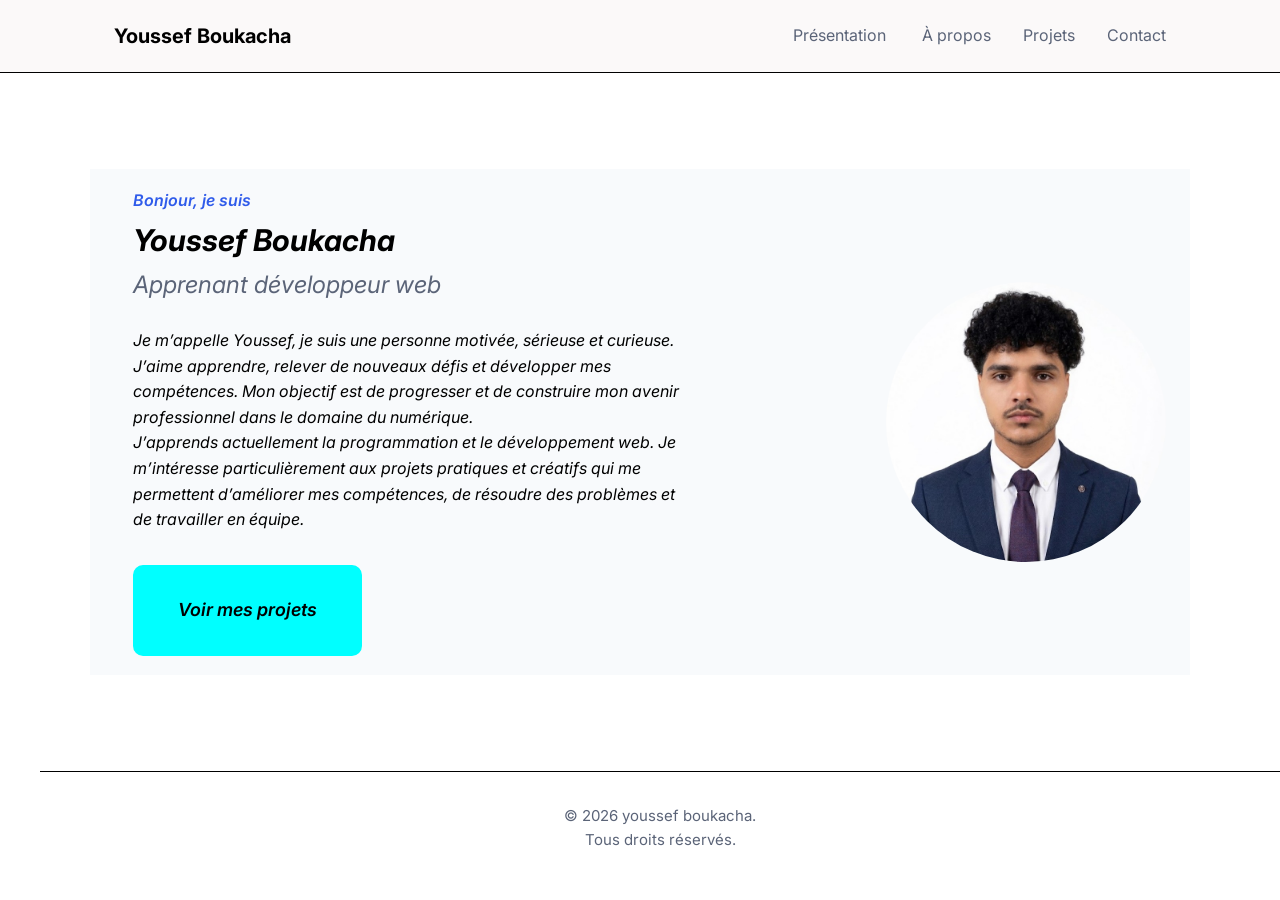
<file: index.html>
<!DOCTYPE html>
<html lang="fr">
<head>
  <meta charset="UTF-8">
  <meta name="viewport" content="width=device-width, initial-scale=1.0">
  <meta name="description" content="Portfolio de Prénom Nom, apprenant développeur web.">
  <title>Youssef Boukacha— Portfolio</title>

  <!-- Police Inter (Google Fonts) -->
  <link rel="preconnect" href="https://fonts.googleapis.com">
  <link rel="preconnect" href="https://fonts.gstatic.com" crossorigin>
  <link href="https://fonts.googleapis.com/css2?family=Inter:wght@400;600;700&amp;display=swap" rel="stylesheet">

  <link rel="stylesheet" href="css/style.css">
</head>
<body>

  <!-- ========== EN-TÊTE ========== -->
  <header class="en-tete">
    <div class="conteneur en-tete__contenu">
      <a class="logo" href="index.html">Youssef Boukacha</a>
      <nav aria-label="Navigation principale">
        <ul class="menu">
          <li><a href="index.html">Présentation</a></li>
          <li><a href="a-propos.html"> À propos</a></li>
          <li><a href="projets.html">Projets</a></li>
          <li><a href="contact.html">Contact</a></li>
        </ul>
      </nav>
    </div>
  </header>

  <main>

    <!-- ========== PRÉSENTATION ========== -->
    <section id="presentation" class="presentation">
      <div class="conteneur presentation__contenu">
        <div class="presentation__texte">
          <p class="surtitre">Bonjour, je suis</p>
          <h1 > Youssef Boukacha</h1>
          <p class="metier">Apprenant développeur web</p>
          <p>Je m’appelle Youssef, je suis une personne motivée, sérieuse et curieuse. J’aime apprendre, relever de nouveaux défis et développer mes compétences. Mon objectif est de progresser et de construire mon avenir professionnel dans le domaine du numérique.  <br> </p>
        <p>J’apprends actuellement la programmation et le développement web. Je m’intéresse particulièrement aux projets pratiques et créatifs qui me permettent d’améliorer mes compétences, de résoudre des problèmes et de travailler en équipe.</p>
          
          <a class="bouton" href="projets.html">Voir mes projets</a>
        </div>
        <img class="presentation__photo" src="images/me.jpg" alt="Portrait de Prénom Nom" width="280" height="280">
      </div>
    </section>

    

  </main>

  <!-- ========== PIED DE PAGE ========== -->
  <footer class="pied">
    <div class="conteneur">
      <p  class = "droits">© 2026 youssef boukacha.  <br>  Tous droits réservés.</p>
    </div>
  </footer>

</body>
</html>
</file>
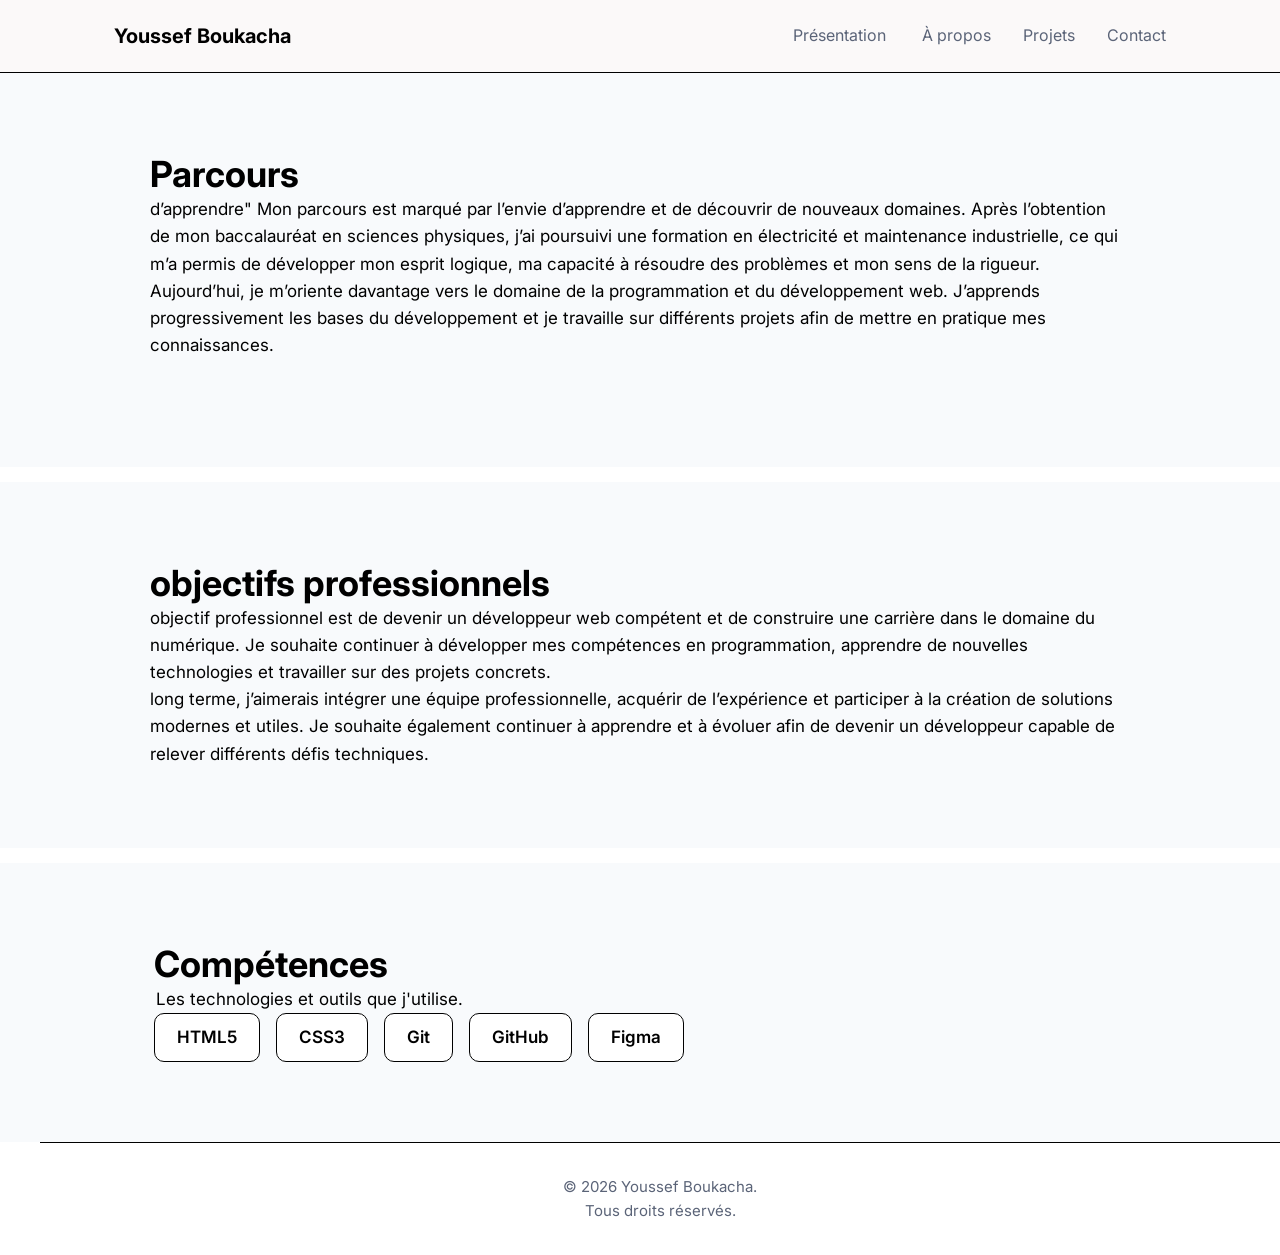
<file: a-propos.html>
<!DOCTYPE html>
<html lang="fr">
<head>
  <meta charset="UTF-8">
  <meta name="viewport" content="width=device-width, initial-scale=1.0">
  <meta name="description" content="Portfolio de Prénom Nom, apprenant développeur web.">
  <title>Youssef Boukacha— Portfolio</title>

  <!-- Police Inter (Google Fonts) -->
  <link rel="preconnect" href="https://fonts.googleapis.com">
  <link rel="preconnect" href="https://fonts.gstatic.com" crossorigin>
  <link href="https://fonts.googleapis.com/css2?family=Inter:wght@400;600;700&amp;display=swap" rel="stylesheet">

  <link rel="stylesheet" href="css/style.css">
</head>
<body>

  <!-- ========== EN-TÊTE ========== -->
  <header class="en-tete">
    <div class="conteneur en-tete__contenu">
      <a class="logo" href="index.html">Youssef Boukacha</a>
      <nav aria-label="Navigation principale">
        <ul class="menu">
          <li><a href="index.html">Présentation</a></li>
          <li><a href="a-propos.html"> À propos</a></li>
          <li><a href="projets.html">Projets</a></li>
          <li><a href="contact.html">Contact</a></li>
        </ul>
      </nav>
    </div>
  </header>

  <main>
<!-- ========== Parcours ========== -->
    <section      section id="competences" class="section section--claire parcours">
 
    <h2>Parcours</h2>
    
<p  >d’apprendre" Mon parcours est marqué par l’envie d’apprendre et de découvrir de nouveaux domaines. Après l’obtention de mon baccalauréat en sciences physiques, j’ai poursuivi une formation en électricité et maintenance industrielle, ce qui m’a permis de développer mon esprit logique, ma capacité à résoudre des problèmes et mon sens de la rigueur. <br> </p>
    
<p  >Aujourd’hui, je m’oriente davantage vers le domaine de la programmation et du développement web. J’apprends progressivement les bases du développement et je travaille sur différents projets afin de mettre en pratique mes connaissances. <br> <br> </p>

 
</section>
<!-- ========== objectifs professionnels ========== -->

<section     section id="competences" class="section section--claire objectif"  >

  <h2>objectifs professionnels  </h2>
  <p >objectif professionnel est de devenir un développeur web compétent et de construire une carrière dans le domaine du numérique. Je souhaite continuer à développer mes compétences en programmation, apprendre de nouvelles technologies et travailler sur des projets concrets. <br></p>
  <p  >long terme, j’aimerais intégrer une équipe professionnelle, acquérir de l’expérience et participer à la création de solutions modernes et utiles. Je souhaite également continuer à apprendre et à évoluer afin de devenir un développeur capable de relever différents défis techniques.<br> </p>
</section>

    <!-- ========== COMPÉTENCES ========== -->
    <section id="competences" class="section section--claire">
      <div class="conteneur">
        <h2 class="competences">Compétences</h2>
        <p class= "phrase" > Les technologies et outils que j'utilise. </p>
        
        <ul class="competences">
          <li>HTML5</li>
          <li>CSS3</li>
          <li>Git</li>
          <li>GitHub</li>
          <li>Figma</li>
        </ul>
      </div>
    </section>

   
  </main>

  <!-- ========== PIED DE PAGE ========== -->
  <footer class="pied">
    <div class="conteneur">
      <p class = "droits">© 2026 Youssef Boukacha. <br> Tous droits réservés.</p>
    </div>
  </footer>

</body>
</html>
</file>
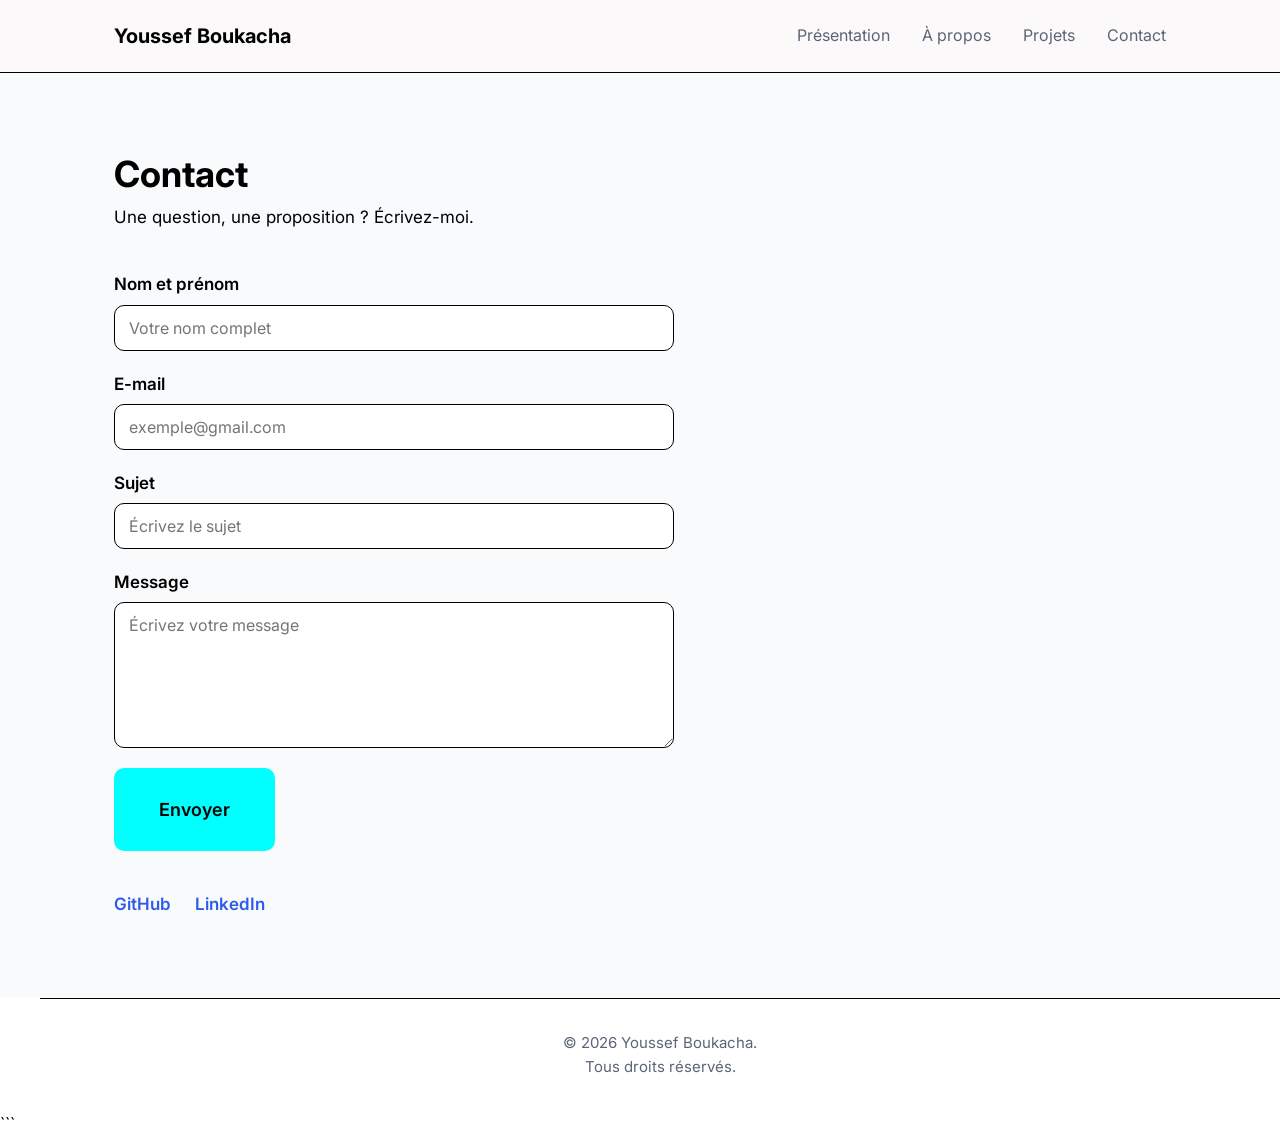
<file: contact.html>
<!DOCTYPE html>
<html lang="fr">
<head>
  <meta charset="UTF-8">
  <meta name="viewport" content="width=device-width, initial-scale=1.0">
  <meta name="description" content="Portfolio de Youssef Boukacha, apprenant développeur web.">
  <title>Youssef Boukacha — Portfolio</title>

  <!-- Police Inter (Google Fonts) -->
  <link rel="preconnect" href="https://fonts.googleapis.com">
  <link rel="preconnect" href="https://fonts.gstatic.com" crossorigin>
  <link href="https://fonts.googleapis.com/css2?family=Inter:wght@400;600;700&display=swap" rel="stylesheet">

  <link rel="stylesheet" href="css/style.css">
</head>
<body>

  <!-- EN-TÊTE -->
  <header class="en-tete">
    <div class="conteneur en-tete__contenu">
      <a class="logo" href="index.html">Youssef Boukacha</a>

      <nav aria-label="Navigation principale">
        <ul class="menu">
          <li><a href="index.html">Présentation</a></li>
          <li><a href="a-propos.html">À propos</a></li>
          <li><a href="projets.html">Projets</a></li>
          <li><a href="contact.html">Contact</a></li>
        </ul>
      </nav>
    </div>
  </header>

  <main>
    <!-- CONTACT -->
    <section id="contact" class="section section--claire">
      <div class="conteneur">
        <h2>Contact</h2>
        <p class="section__intro">Une question, une proposition ? Écrivez-moi.</p>

        <form class="formulaire" action="#" method="post">
          <label for="nom">Nom et prénom</label>
          <input id="nom" name="nom" type="text" placeholder="Votre nom complet" required>

          <label for="email">E-mail</label>
          <input id="email" name="email" type="email" placeholder="exemple@gmail.com" required>

          <label for="sujet">Sujet</label>
          <input id="sujet" name="sujet" type="text" placeholder="Écrivez le sujet" required>

          <label for="message">Message</label>
          <textarea id="message" name="message" rows="6" placeholder="Écrivez votre message" required></textarea>

          <button class="bouton" type="submit">Envoyer</button>
        </form>

        <ul class="reseaux">
          <li><a class="lien" href="https://github.com/youssef-boukacha">GitHub</a></li>
          <li><a class="lien" href="https://linkedin.com/in/youssef-boukacha-365983308">LinkedIn</a></li>
        </ul>
      </div>
    </section>
  </main>

  <!-- PIED DE PAGE -->
  <footer class="pied">
    <div class="conteneur">
      <p class="droits">© 2026 Youssef Boukacha.<br>Tous droits réservés.</p>
    </div>
  </footer>

</body>
</html>
```
</file>
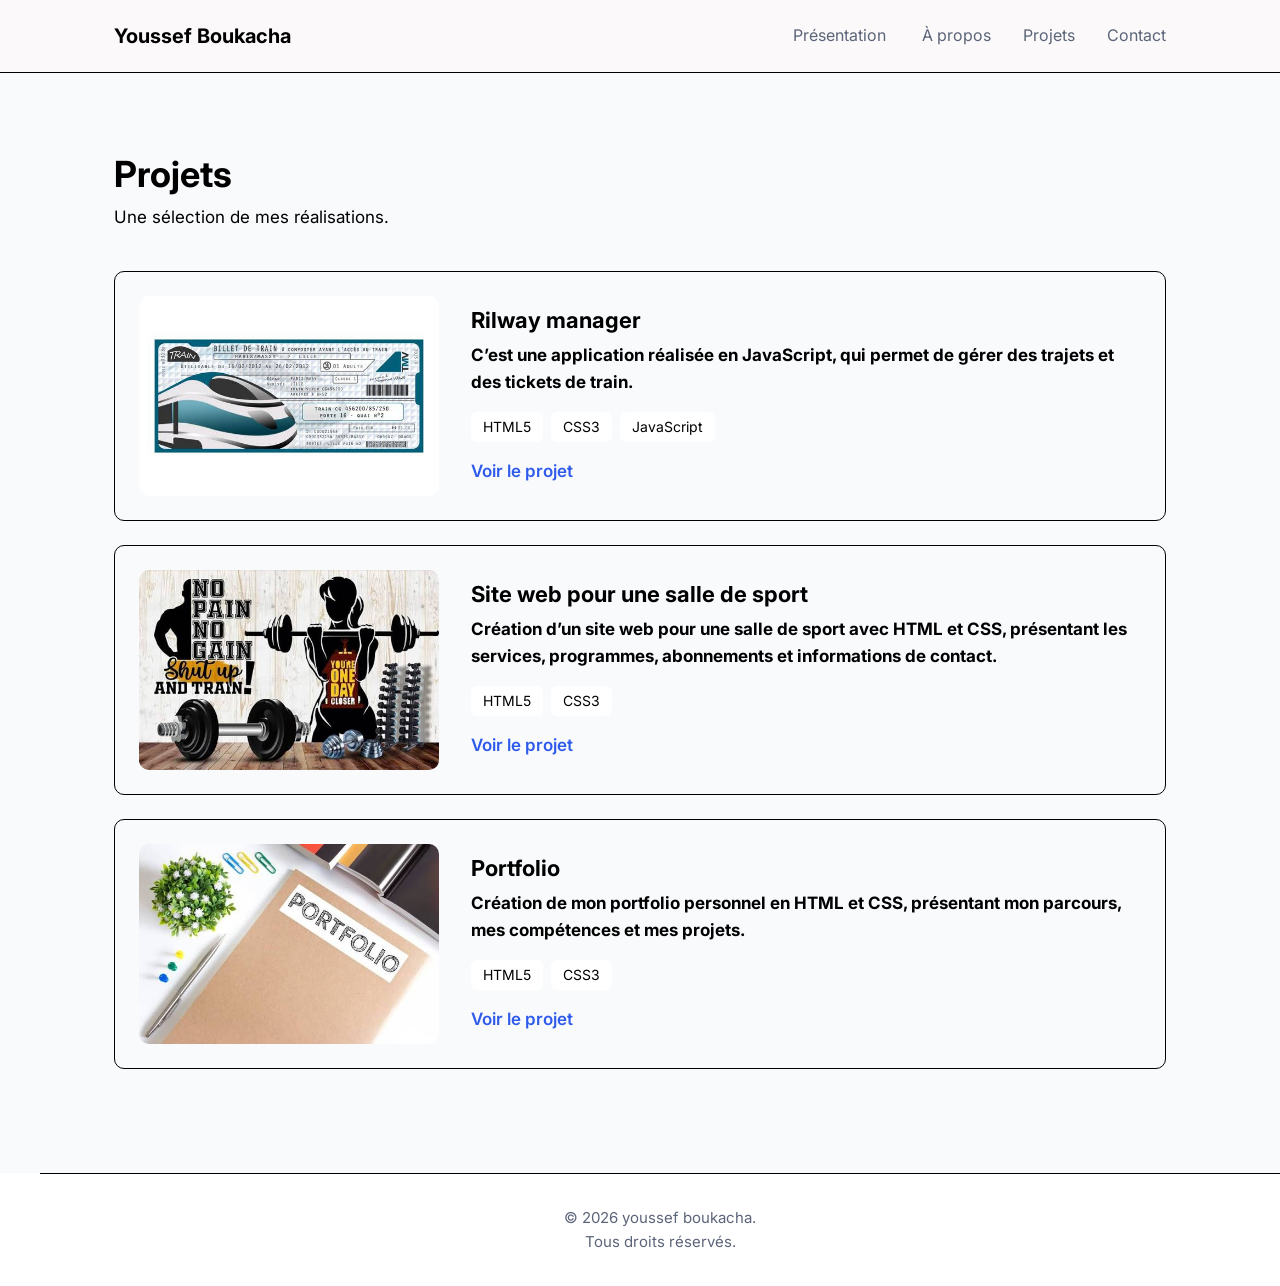
<file: projets.html>
<!DOCTYPE html>
<html lang="fr">
<head>
  <meta charset="UTF-8">
  <meta name="viewport" content="width=device-width, initial-scale=1.0">
  <meta name="description" content="Portfolio de Prénom Nom, apprenant développeur web.">
  <title>Youssef Boukacha— Portfolio</title>

  <!-- Police Inter (Google Fonts) -->
  <link rel="preconnect" href="https://fonts.googleapis.com">
  <link rel="preconnect" href="https://fonts.gstatic.com" crossorigin>
  <link href="https://fonts.googleapis.com/css2?family=Inter:wght@400;600;700&amp;display=swap" rel="stylesheet">

  <link rel="stylesheet" href="css/style.css">
</head>
<body>

  <!-- ========== EN-TÊTE ========== -->
  <header class="en-tete">
    <div class="conteneur en-tete__contenu">
      <a class="logo" href="index.html">Youssef Boukacha</a>
      <nav aria-label="Navigation principale">
        <ul class="menu">
          <li><a href="index.html">Présentation</a></li>
          <li><a href="a-propos.html"> À propos</a></li>
          <li><a href="projets.html">Projets</a></li>
          <li><a href="contact.html">Contact</a></li>
        </ul>
      </nav>
    </div>
  </header>

  <main>

    

    

    <!-- ========== PROJETS ========== -->
    <section id="projets" class="section">
      <div class="conteneur">
        <h2>Projets</h2>
        <p class ="section__intro">Une sélection de mes réalisations.</p>

        <div class="projets">

          <article class="projet">
            <img class="projet__image" src="images/raillway.jpg" alt="Aperçu du projet 1" width="320" height="200">
            <div class="projet__texte">
              <h3>Rilway manager</h3>
              <p>C’est une application réalisée en JavaScript, qui permet de gérer des trajets et des tickets de train.</p>
              <ul class="technologies">
                <li>HTML5</li>
                <li>CSS3</li>
                <li>JavaScript</li>
              </ul>
              <a class="lien" href="#">Voir le projet</a>
            </div>
          </article>

          <article class="projet">
            <img class="projet__image" src="images/img.jpg" alt="Aperçu du projet 2" width="320" height="200">
            <div class="projet__texte">
              <h3>Site web pour une salle de sport</h3>
              <p>Création d’un site web pour une salle de sport avec HTML et CSS, présentant les services, programmes, abonnements et informations de contact.</p>
              <ul class="technologies">
                <li>HTML5</li>
                <li>CSS3</li>
              </ul>
              <a class="lien" href="#">Voir le projet</a>
            </div>
          </article>

          <article class="projet">
            <img class="projet__image" src="images/pic.jpg" alt="Aperçu du projet 3" width="320" height="200">
            <div class="projet__texte">
              <h3>Portfolio</h3>
              <p>Création de mon portfolio personnel en HTML et CSS, présentant mon parcours, mes compétences et mes projets.</p>
              <ul class="technologies">
                <li>HTML5</li>
                <li>CSS3</li>
              </ul>
              <a class="lien" href="#">Voir le projet</a>
            </div>
          </article>

        </div>
      </div>
    </section>

    
  </main>

  <!-- ========== PIED DE PAGE ========== -->
  <footer class="pied">
    <div class="conteneur">
      <p class = "droits">© 2026 youssef boukacha. <br> Tous droits réservés.</p>
    </div>
  </footer>

</body>
</html>
</file>
<file: css/style.css>
/* ==========================================================
   Portfolio — modèle de départ (une seule page)
   Sommaire :
   1. Variables
   2. Base
   3. En-tête
   4. Présentation
   5. Sections communes
   6. Compétences
   7. Projets
   8. Contact
   9. Pied de page
   ========================================================== */

/* ---------- 1. Variables ---------- */
:root {
  /* Couleurs */
  --couleur-fond: white;
  --couleur-fond-clair:#F8FAFC;
  --couleur-texte: black;
  --couleur-texte-doux: #5b6478;
  --couleur-principale: #2f5bea;
  --couleur-bordure: black;

  /* Typographie */
  --police: "Inter", Arial, sans-serif;

  /* Mise en page */
  --largeur-max: 1100px;
  --rayon: 10px;
}

/* ---------- 2. Base ---------- */
* {
  box-sizing: border-box;
}

body {
  margin: 0;
  font-family: var(--police);
  font-size: 17px;
  line-height: 1.6;
  color: var(--couleur-texte);
  background-color: var(--couleur-fond);
}

h1,
h2,
h3 {
  margin: 0;
  line-height: 1.2;
}

p {
  margin: 0;
}

ul {
  margin: 0;
  padding: 0;
  list-style: none;
}

a {
  color: inherit;
  text-decoration: none;
}

.conteneur {
  max-width: var(--largeur-max);
  margin : 0 auto;
  padding: 0 24px;
  text-align: left;
  

}

.bouton {
  display: inline-block;
  padding: 14px 28px;
  border: none;
  border-radius: var(--rayon);
  font-family: var(--police);
  font-size: 18px;
  font-weight: 600;
  color: black;
  background-color:cyan;
  cursor: pointer;
  border-color: green ;
  border: 17px solid cyan;

}
.bouton:hover{
  background-color:white;
  border: 17px solid white;
}

.lien {
  font-weight: 600;
  color: var(--couleur-principale);
}

/* ---------- 3. En-tête ---------- */
.en-tete {
  border-bottom: 1px solid var(--couleur-bordure);
  background-color: #FBF9F9;
}


.en-tete__contenu {
  display: flex;
  justify-content: space-between;
  align-items: center;
  height: 72px;
}

.logo {
  font-size: 20px;
  font-weight: 700;
  color: 1C2333;
  
}

.menu {
  display: flex;
  gap: 32px;
}

.menu a {
  font-size: 16px;
  color: var(--couleur-texte-doux);
  font-style:normal;
}

/* ---------- 4. Présentation ---------- */
.presentation {
  padding: 96px 0;
}

.presentation__contenu {
  display: flex;
  justify-content: space-between;
  align-items: center;
  gap: 64px;
  background-color: #F8FAFC;
  

}
.userName{
  font-weight:bold;
  font-size: 10px;
}
.presentation__texte {
  max-width: 600px;
  font-style: oblique;
 font-weight: normal;
 font-size: 16px ;
 padding: 19px;
}

.surtitre {
  margin-bottom: 8px;
  font-weight: 600;
  color: var(--couleur-principale);
}

.presentation h1 {
  font-size: 30px;
}

.metier {
  margin-top: 8px;
  margin-bottom: 24px;
  font-size: 24px;
  color: var(--couleur-texte-doux);
}

.presentation .bouton {
  margin-top: 32px;
}

.presentation__photo {
  width: 280px;
  height: 280px;
  border-radius: 50%;
  
}

/* ---------- 5. Sections communes ---------- */
.section {
  padding: 80px 0;
  background-color:#F8FAFC;
}

.section--claire {
  background-color: #F8FAFC;
}

.section h2 {
  font-size: 36px;
  font-weight: bold;
}

.section__intro {
  margin-top: 8px;
  margin-bottom: 40px;
  color: black;
  font-weight:normal;
  padding-left: 0%;

  
  
}

.competences {
  padding-left: 40px; 
}

/* ---------- 6. Compétences ---------- */
.competences {
  display: flex;
  gap: 16px;

}

.competences li {
  padding: 10px 22px;
  border: 1px solid var(--couleur-bordure);
  border-radius: var(--rayon);
  font-weight: 600;
  background-color: var(--couleur-fond);
}

.phrase{
  padding-left: 4%;
}
/* ---------- parcours  ---------- */
.parcours {
 font-weight: normal;
 padding-left: 150px;
 padding-right: 150px;
color: var(--couleur-texte);
margin-bottom: 15px;
}

/* ---------- objectif profissionelle   ---------- */
.objectif {
  font-weight: normal;
 padding-left: 150px;
  padding-right: 150px;
  color: var(--couleur-texte);
  margin-bottom: 15px;
}


/* ---------- 7. Projets ---------- */
/* Les projets sont empilés les uns sous les autres. */
.projet {
  display: flex;
  align-items: center;
  gap: 32px;
  margin-bottom: 24px;
  padding: 24px;
  border: 1px solid var(--couleur-bordure);
  border-radius: var(--rayon);

}

.projet__image {
  width: 320px;
  height: 200px;
  border-radius: var(--rayon);
}

.projet h3 {
  margin-bottom: 8px;
  font-size: 22px;
}

.projet p {
  color: black;
  font-weight: bold;

}

.technologies {
  display: flex;
  gap: 8px;
  margin-top: 16px;
  margin-bottom: 16px;
  
}

.technologies li {
  padding: 4px 12px;
  border-radius: 6px;
  font-size: 14px;
  background-color: white;

}
.phrase{
  padding-right: 8px; 
}


/* ---------- 8. Contact ---------- */
.formulaire {
  max-width: 560px;
}

.formulaire label {
  display: block;
  margin-bottom: 6px;
  font-weight: 600;
}

.formulaire input,
.formulaire textarea {
  display: block;
  width: 100%;
  margin-bottom: 20px;
  padding: 12px 14px;
  border: 1px solid var(--couleur-bordure);
  border-radius: var(--rayon);
  font-family: var(--police);
  font-size: 16px;
  color: var(--couleur-texte);
  background-color: var(--couleur-fond);
}

.reseaux {
  display: flex;
  gap: 24px;
  margin-top: 40px;
}

/* ---------- 9. Pied de page ---------- */
.pied {
  padding: 32px 0;
  border-top: 1px solid var(--couleur-bordure);
  font-size: 15px;
  text-align: center;
  color: var(--couleur-texte-doux);
  margin-left: 40px;
}
.droits {
  text-align: center;
}
</file>
